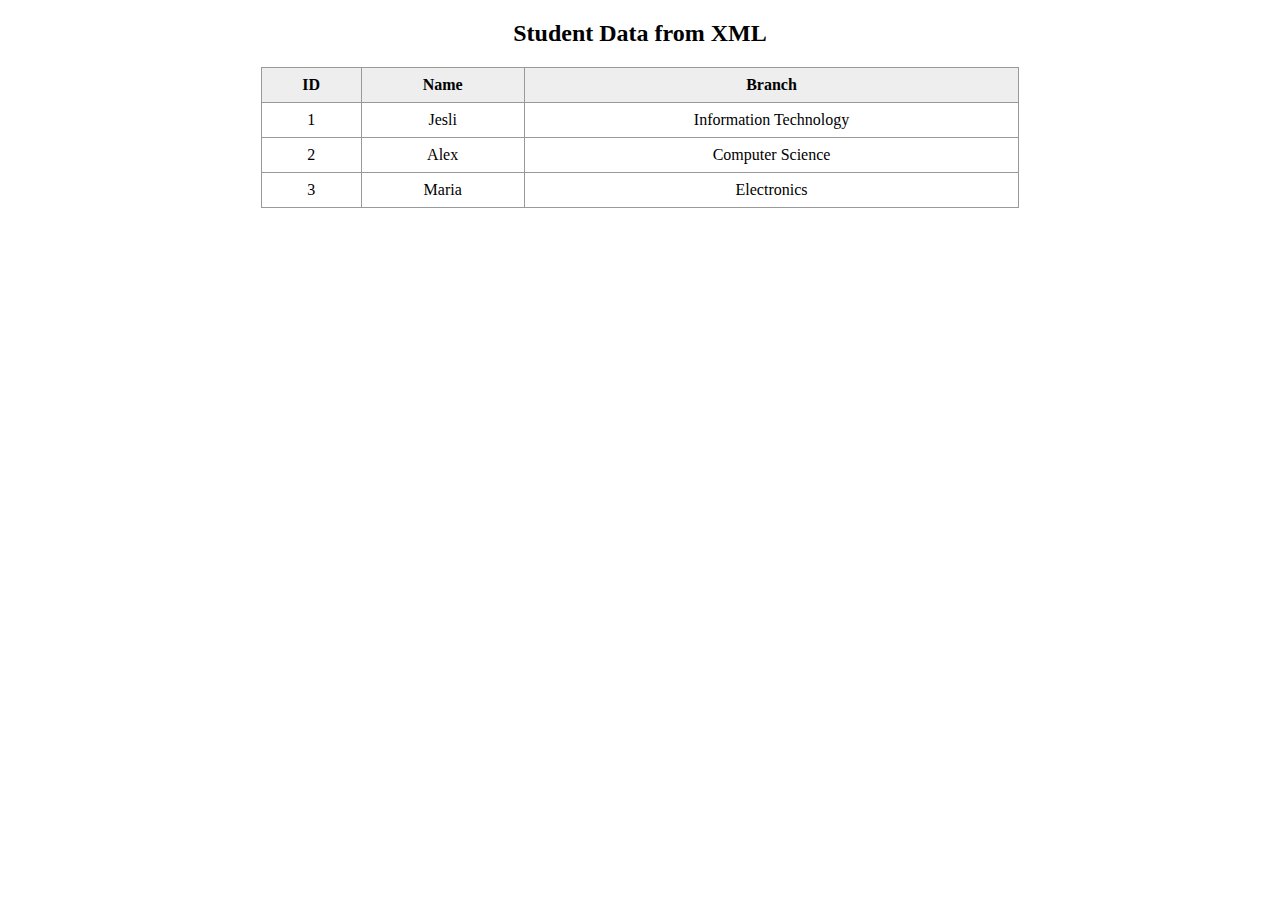
<file: pro/target/pro/index.html>
<!DOCTYPE html>
<html>
  <head>
    <title>XML Display</title>
    <style>
      table {
        border-collapse: collapse;
        width: 60%;
        margin: 20px auto;
      }
      th,
      td {
        border: 1px solid #999;
        padding: 8px;
        text-align: center;
      }
      th {
        background-color: #eee;
      }
    </style>
  </head>
  <body>
    <h2 style="text-align: center">Student Data from XML</h2>

    <table id="studentTable">
      <tr>
        <th>ID</th>
        <th>Name</th>
        <th>Branch</th>
      </tr>
    </table>

    <script>
      fetch("data.xml")
        .then((response) => response.text())
        .then((str) => new window.DOMParser().parseFromString(str, "text/xml"))
        .then((data) => {
          const table = document.getElementById("studentTable");
          const students = data.getElementsByTagName("student");

          for (let i = 0; i < students.length; i++) {
            const id = students[i].getElementsByTagName("id")[0].textContent;
            const name =
              students[i].getElementsByTagName("name")[0].textContent;
            const branch =
              students[i].getElementsByTagName("branch")[0].textContent;

            const row = table.insertRow();
            row.innerHTML = `<td>${id}</td><td>${name}</td><td>${branch}</td>`;
          }
        });
    </script>
  </body>
</html>
</file>
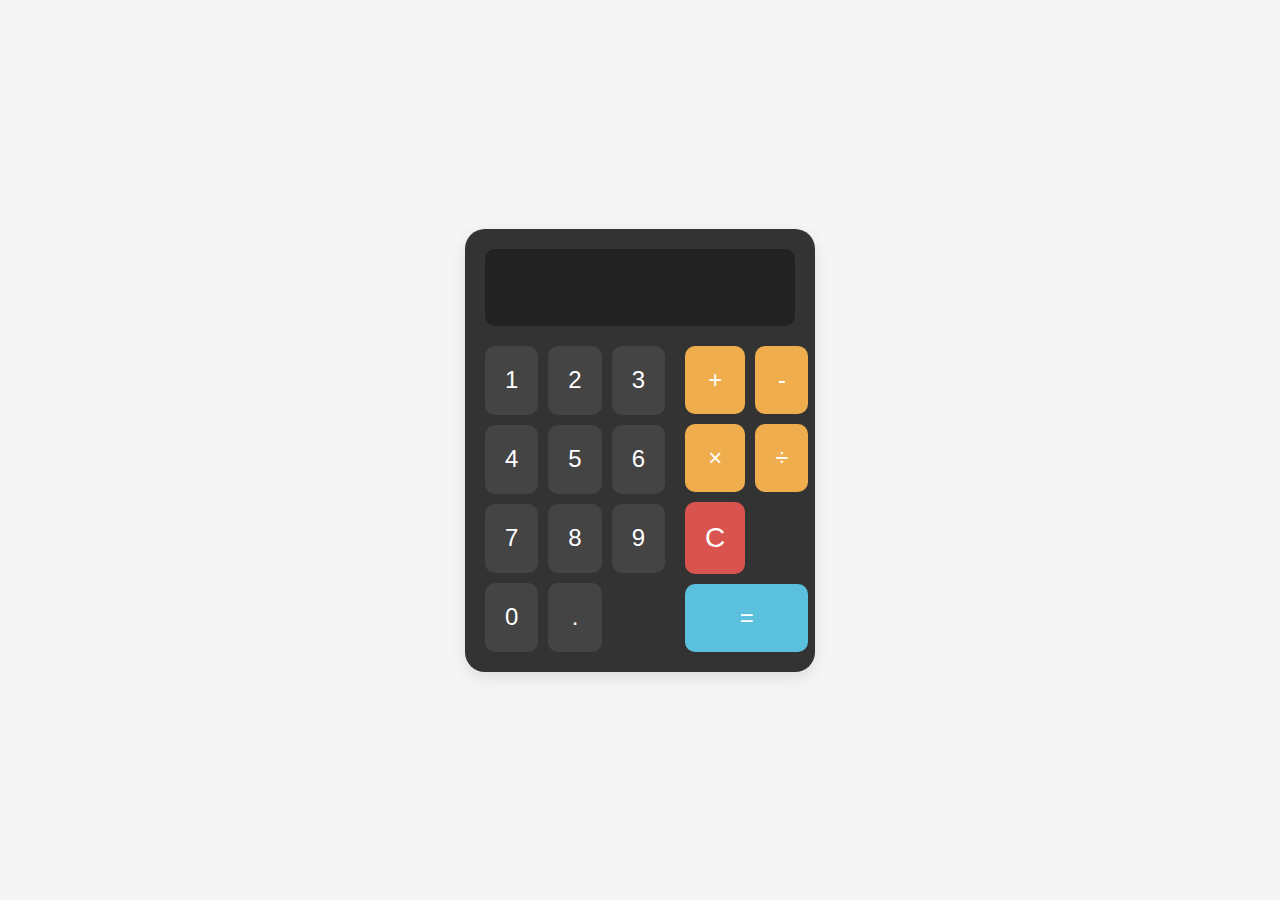
<file: exp234/exp4.html>
<!DOCTYPE html>
<html lang="en">
  <head>
    <meta charset="UTF-8" />
    <meta name="viewport" content="width=device-width, initial-scale=1.0" />
    <title>Calculator</title>
    <link rel="stylesheet" href="exp4.css" />
  </head>
  <body>
    <div class="calculator">
      <div class="display">
        <input type="text" id="display" disabled />
      </div>

      <div class="buttons">
        <div class="numbers">
          <button onclick="appendNumber(1)">1</button>
          <button onclick="appendNumber(2)">2</button>
          <button onclick="appendNumber(3)">3</button>
          <button onclick="appendNumber(4)">4</button>
          <button onclick="appendNumber(5)">5</button>
          <button onclick="appendNumber(6)">6</button>
          <button onclick="appendNumber(7)">7</button>
          <button onclick="appendNumber(8)">8</button>
          <button onclick="appendNumber(9)">9</button>
          <button onclick="appendNumber(0)">0</button>
          <button onclick="appendDot()">.</button>
        </div>

        <div class="operators">
          <button class="operator" onclick="appendOperator('+')">+</button>
          <button class="operator" onclick="appendOperator('-')">-</button>
          <button class="operator" onclick="appendOperator('*')">×</button>
          <button class="operator" onclick="appendOperator('/')">÷</button>
          <button class="clear" onclick="clearDisplay()">C</button>
          <button class="equals" onclick="calculateResult()">=</button>
        </div>
      </div>
    </div>

    <script src="exp4.js"></script>
  </body>
</html>
</file>
<file: exp234/exp4.css>
/* Basic Reset */
* {
  margin: 0;
  padding: 0;
  box-sizing: border-box;
}

body {
  font-family: "Arial", sans-serif;
  background-color: #f5f5f5;
  display: flex;
  justify-content: center;
  align-items: center;
  height: 100vh;
  padding: 20px;
}

/* Calculator Container */
.calculator {
  background-color: #333;
  border-radius: 20px;
  box-shadow: 0 5px 15px rgba(0, 0, 0, 0.1);
  padding: 20px;
  width: 350px;
  display: flex;
  flex-direction: column;
}

/* Display area */
.display input {
  width: 100%;
  padding: 20px;
  font-size: 32px;
  text-align: right;
  border: none;
  background-color: #222;
  color: white;
  border-radius: 10px;
  margin-bottom: 20px;
}

/* Buttons container */
.buttons {
  display: flex;
  justify-content: space-between;
}

/* Numbers section */
.numbers {
  display: grid;
  gap: 10px;
  grid-template-columns: repeat(3, 1fr);
  margin-right: 20px; /* Space between numbers and operators */
}

/* Operators section */
.operators {
  display: grid;
  gap: 10px;
}

button {
  padding: 20px;
  font-size: 24px;
  background-color: #444;
  color: white;
  border: none;
  border-radius: 10px;
  cursor: pointer;
  transition: background-color 0.3s ease;
  display: flex;
  justify-content: center;
  align-items: center;
  text-align: center;
}

button:hover {
  background-color: #555;
}

button:active {
  background-color: #666;
}

/* Clear and Equals buttons */
button.clear {
  background-color: #d9534f;
}

button.clear:hover {
  background-color: #c9302c;
}

button.equals {
  background-color: #5bc0de;
  grid-column: span 2;
}

button.equals:hover {
  background-color: #31b0d5;
}

/* Special Buttons */
button.operator {
  background-color: #f0ad4e;
}

button.operator:hover {
  background-color: #ec971f;
}

button.zero {
  grid-column: span 2;
}

button.zero,
button.clear {
  font-size: 28px;
}

/* Media Query for Responsiveness */
@media (max-width: 600px) {
  .calculator {
    width: 100%;
    max-width: 350px;
  }
  button {
    font-size: 20px;
    padding: 18px;
  }
}
</file>
